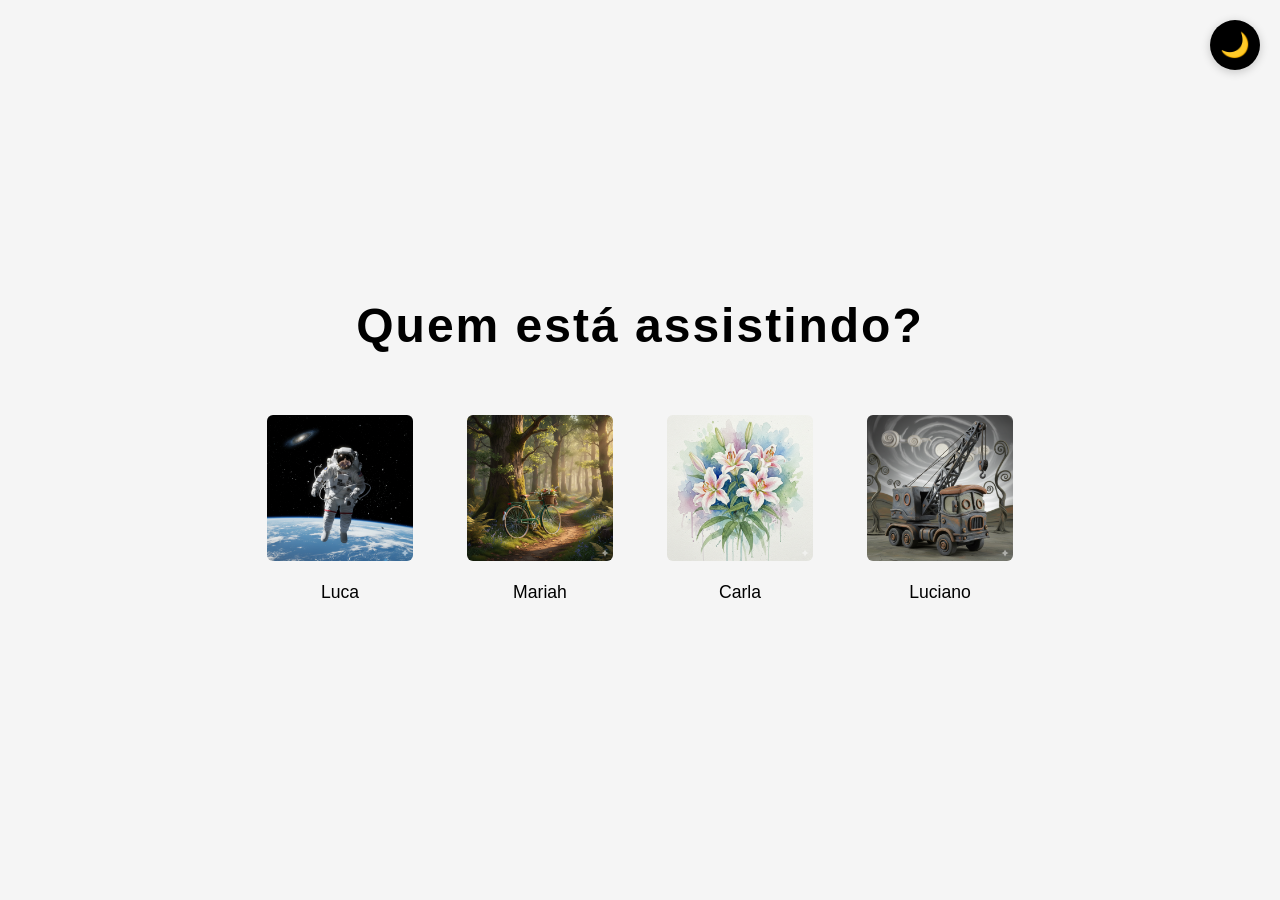
<file: index.html>
<!DOCTYPE html>
<html lang="pt-BR">
<head>
    <meta charset="UTF-8">
    <meta name="viewport" content="width=device-width, initial-scale=1.0">
    <title>Netflix</title>
    <link rel="stylesheet" href="style.css">
</head>
<body>
    <!-- Botão para alternar entre dark e light mode -->
    <button id="theme-toggle" class="theme-toggle" aria-label="Alternar tema">
        <span class="theme-icon">🌙</span>
    </button>
    
    <main>
        <h1>Quem está assistindo?</h1>
        <section aria-label="Perfis disponiveis">
            <nav class="profiles">
                <a href="catalogo/catalogo.html" class="profile" data-nome="Luca" data-imagem="/imersao-alura/assets/perfil-1.png">
                    <figure>
                        <img src="assets/perfil-1.png" alt="Foto do perfil 1">
                        <figcaption>Luca</figcaption>
                    </figure>
                </a>
                <a href="catalogo/catalogo.html" class="profile" data-nome="Mariah" data-imagem="/imersao-alura/assets/perfil-2.png">
                    <figure>
                        <img src="assets/perfil-2.png" alt="Foto do perfil 2">
                        <figcaption>Mariah</figcaption>
                    </figure>
                </a>
                <a href="catalogo/catalogo.html" class="profile" data-nome="Carla" data-imagem="/imersao-alura/assets/perfil-3.png">
                    <figure>
                        <img src="assets/perfil-3.png" alt="Foto do perfil 3">
                        <figcaption>Carla</figcaption>
                    </figure>
                </a>
                <a href="catalogo/catalogo.html" class="profile" data-nome="Luciano" data-imagem="/imersao-alura/assets/perfil-4.png">
                    <figure>
                        <img src="assets/perfil-4.png" alt="Foto do perfil 4">
                        <figcaption>Luciano</figcaption>
                    </figure>
                </a>
            </nav>
        </section>
    </main>

    <!-- Script para controlar o tema dark/light mode -->
    <script src="theme.js"></script>
    <script src="js/index.js"></script>
</body>
</html>
</file>
<file: style.css>
/* ========== VARIÁVEIS CSS PARA TEMAS ========== */
/* Definição de variáveis para tema dark (padrão) */
:root {
    --bg-color: #070707;
    --text-color: #fff;
    --border-hover-color: #e0e0e0;
    --hover-text-color: #000000;
    --button-bg: #000000;
    --button-hover-bg: #000000;
}

/* Variáveis para tema light - ativadas quando a classe light-mode está no html */
html.light-mode {
    --bg-color: #f5f5f5;
    --text-color: #000;
    --border-hover-color: #333;
    --hover-text-color: #000000;
    --button-bg: #000000;
    --button-hover-bg: #000000;
}

/* ========== RESET E ESTILOS GLOBAIS ========== */
/* Reset de margens e paddings para todos os elementos, e define box-sizing para incluir bordas e paddings no tamanho total */
* {
    margin: 0;
    padding: 0;
    box-sizing: border-box;
}

/* Estilos para o corpo da página: usa variáveis CSS para cores, fonte sans-serif, altura mínima de 100vh, centraliza conteúdo vertical e horizontalmente */
body {
    background-color: var(--bg-color);
    color: var(--text-color);
    font-family: 'Segoe UI', Tahoma, Geneva, Verdana, sans-serif;
    min-height: 100vh;
    display: flex;
    align-items: center;
    justify-content: center;
    transition: background-color 0.3s ease, color 0.3s ease;
    position: relative;
}

/* ========== BOTÃO DE ALTERNÂNCIA DE TEMA ========== */
/* Estilos do botão para alternar entre dark e light mode */
.theme-toggle {
    position: fixed;
    top: 20px;
    right: 20px;
    background-color: var(--button-bg);
    color: #fff;
    border: none;
    border-radius: 50%;
    width: 50px;
    height: 50px;
    font-size: 1.5rem;
    cursor: pointer;
    display: flex;
    align-items: center;
    justify-content: center;
    transition: all 0.3s ease;
    box-shadow: 0 2px 10px rgba(0, 0, 0, 0.2);
    z-index: 1000;
}

/* Efeito de hover no botão de alternância de tema */
.theme-toggle:hover {
    background-color: var(--button-hover-bg);
    transform: scale(1.1);
    box-shadow: 0 4px 15px rgba(0, 0, 0, 0.3);
}

/* Efeito ativo (clicado) no botão */
.theme-toggle:active {
    transform: scale(0.95);
}

/* ========== CONTEÚDO PRINCIPAL ========== */
main {
    text-align: center;
    padding: 40px 20px;
    width: 100%;
}

/* Estilos para o título h1: tamanho grande, negrito, margem inferior, espaçamento entre letras */
h1 {
    font-size: 3rem;
    font-weight: 700;
    margin-bottom: 60px;
    letter-spacing: 2px;
    color: var(--text-color);
    transition: color 0.3s ease;
}

/* Estilos para a seção: largura total */
section {
    width: 100%;
}

/* Estilos para os links de perfil: remove decoração de texto, herda cor */
.profile {
    text-decoration: none;
    color: inherit;
}

/* Estilos para a legenda das imagens: margem superior, tamanho de fonte, peso da fonte, cor, transição de cor, remove decoração */
figcaption {
    margin-top: 10px;
    font-size: 1.1rem;
    font-weight: 500;
    color: var(--text-color);
    transition: color 0.3s ease;
    text-decoration: none;
}

/* Estilos para a lista de perfis: remove estilo de lista, display flex, gap entre itens, centraliza, permite quebra de linha */
.profiles {
    list-style: none;
    display: flex;
    gap: 50px;
    justify-content: center;
    flex-wrap: wrap;
}

/* Estilos para cada item de perfil: cursor pointer, transição, display flex coluna, centraliza itens */
.profile {
    cursor: pointer;
    transition: all 0.3s ease;
    display: flex;
    flex-direction: column;
    align-items: center;
}

/* Estilos para as imagens dos perfis: largura e altura fixas, bordas arredondadas, ajusta imagem, transição, margem inferior, borda transparente */
.profile img {
    width: 150px;
    height: 150px;
    border-radius: 8px;
    object-fit: cover;
    transition: all 0.3s ease;
    margin-bottom: 5px;
    border: 2px solid transparent;
}

/* Estilos para os parágrafos dos perfis: tamanho de fonte, peso da fonte, transição de cor */
.profile p {
    font-size: 1.1rem;
    font-weight: 500;
    transition: color 0.3s ease;
}

/* Efeitos de hover para as imagens: adiciona borda, escala a imagem */
.profile:hover img {
    border: 2px solid var(--border-hover-color);
    transform: scale(1.1);
}

/* Efeitos de hover para os textos: muda cor para vermelho */
.profile:hover p {
    color: var(--hover-text-color);
}

/* Media queries para responsividade */

/* Para tablets e dispositivos móveis grandes (largura máxima 768px) */
@media (max-width: 768px) {
    /* Reduz tamanho do título e margem inferior */
    h1 {
        font-size: 2rem;
        margin-bottom: 40px;
    }

    /* Reduz gap entre perfis */
    .profiles {
        gap: 30px;
    }

    /* Reduz tamanho das imagens */
    .profile img {
        width: 120px;
        height: 120px;
    }

    /* Reduz tamanho da fonte dos textos */
    .profile p {
        font-size: 1rem;
    }
}

/* Para dispositivos móveis pequenos (largura máxima 480px) */
@media (max-width: 480px) {
    /* Reduz ainda mais o tamanho do título e margem */
    h1 {
        font-size: 1.5rem;
        margin-bottom: 30px;
    }

    /* Reduz gap entre perfis */
    .profiles {
        gap: 20px;
    }

    /* Reduz tamanho das imagens */
    .profile img {
        width: 100px;
        height: 100px;
    }

    /* Reduz tamanho da fonte dos textos */
    .profile p {
        font-size: 0.9rem;
    }
}

/* Para telas muito pequenas (largura máxima 320px), como celulares antigos */
@media (max-width: 320px) {
    /* Ajusta padding do main para telas pequenas */
    main {
        padding: 20px 10px;
    }

    /* Reduz ainda mais o título */
    h1 {
        font-size: 1.2rem;
        margin-bottom: 20px;
        letter-spacing: 1px;
    }

    /* Reduz gap e ajusta layout */
    .profiles {
        gap: 15px;
    }

    /* Imagens menores */
    .profile img {
        width: 80px;
        height: 80px;
    }

    /* Texto menor */
    .profile p {
        font-size: 0.8rem;
    }
}
</file>
